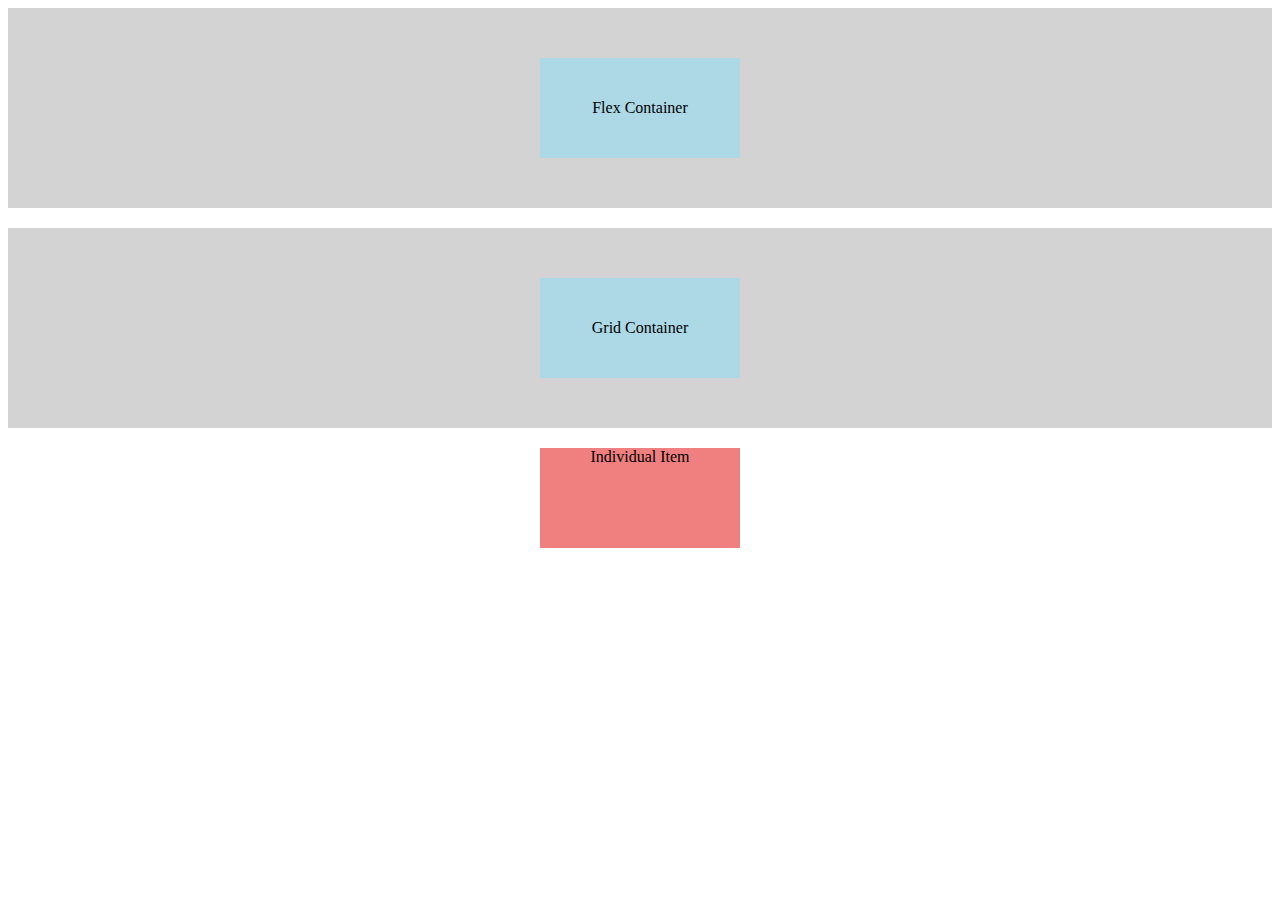
<file: DAY-5 - Intermediate CSS/centering-div/index.html>
<!DOCTYPE html>
<html lang="en">
<head>
  <meta charset="UTF-8">
  <meta name="viewport" content="width=device-width, initial-scale=1.0">
  <title>Centering Methods</title>
  <style>
    /* Internal CSS */
    .flex-container {
      height: 200px;
      background-color: lightgray;
      margin-bottom: 20px;
    }

    .grid-container {
      height: 200px;
      background-color: lightgray;
      margin-bottom: 20px;
    }

    .centered-div {
      width: 200px;
      height: 100px;
      background-color: lightblue;
      display: flex;
      justify-content: center;
      align-items: center;
    }

    .individual-item {
      width: 200px;
      height: 100px;
      background-color: lightcoral;
      margin-bottom: 20px;
    }
  </style>
  <link rel="stylesheet" href="styles.css"> <!-- External CSS -->
</head>
<body>
  <div class="flex-container">
    <div class="centered-div">
      Flex Container
    </div>
  </div>

  <div class="grid-container">
    <div class="centered-div">
      Grid Container
    </div>
  </div>

  <div class="individual-item">
    Individual Item
  </div>
</body>
</html>
</file>
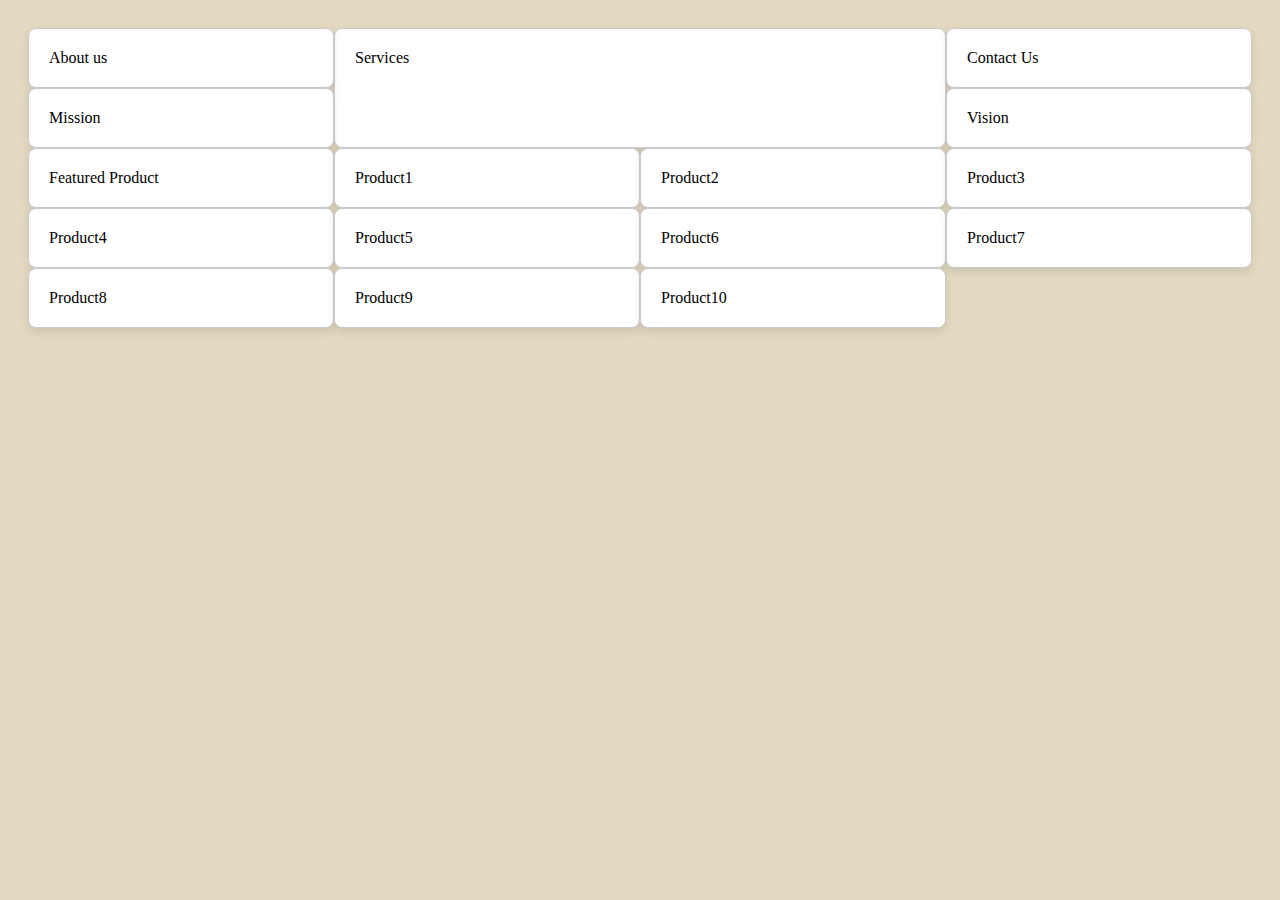
<file: DAY-5 - Intermediate CSS/css-grid/index.html>
<!DOCTYPE html>
<html lang="en">
<head>
<meta charset="UTF-8">
<meta name="viewport" content="width=device-width, initial-scale=1.0">
<title>CSS Grid Sample</title>
<style>
  html {
  font-size: 16px;
  }
  body {
    background-color: #e3d9c1;
  }

  .gridContainer {
    padding: 20px;
  }

  .gridItem {
    background-color: #fff;
    border: 1px solid #ccc;
    border-radius: 8px;
    padding: 20px;
    box-shadow: 0 4px 8px rgba(0, 0, 0, 0.1);
    transition: transform 0.3s ease;
  }

  .gridItem:hover {
    transform: translateY(-5px);
    box-shadow: 0 8px 16px rgba(0, 0, 0, 0.1);
  }
</style>
<link rel="stylesheet" href="styles.css">
</head>
<body>
<div class="gridContainer">
  <div class="gridItem gridItem1">Services</div>
  <div class="gridItem gridItem2">About us</div>
  <div class="gridItem gridItem4">Contact Us</div>
  <div class="gridItem gridItem4">Mission</div>
  <div class="gridItem gridItem5">Vision</div>
  <div class="gridItem gridItem6">Featured Product</div>
  <div class="gridItem gridItem7">Product1</div>
  <div class="gridItem gridItem8">Product2</div>
  <div class="gridItem gridItem9">Product3</div>
  <div class="gridItem gridItem10">Product4</div>
  <div class="gridItem gridItem11">Product5</div>
  <div class="gridItem gridItem12">Product6</div>
  <div class="gridItem gridItem13">Product7</div>
  <div class="gridItem gridItem14">Product8</div>
  <div class="gridItem gridItem15">Product9</div>
  <div class="gridItem gridItem16">Product10</div>
</div>
</body>
</html>
</file>
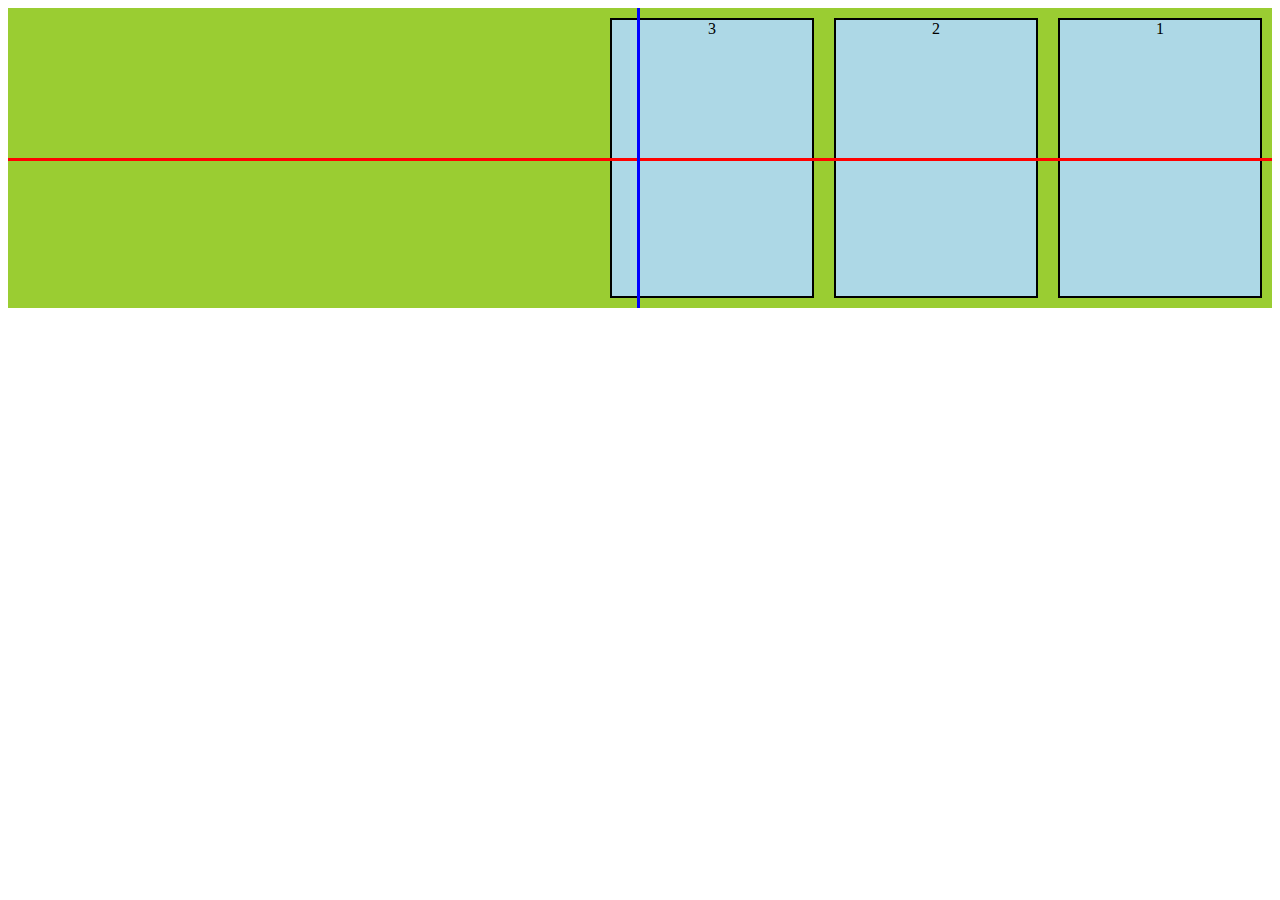
<file: DAY-5 - Intermediate CSS/flexbox/index.html>
<!DOCTYPE html>
<html lang="en">
<head>
    <title>Flexbox</title>

    <style>
        .flexItems {
            width: 200px;
            margin: 10px;
            border: 2px black solid;
            background-color: lightblue;
            text-align: center;
            justify-content: center;
        }

        .cross-axis {
            position: absolute;
            right: 50%;
            height: 1080px;
            width: 3px;
            background-color: blue;
        }

        .main-axis {
            position: absolute;
            top: 50%;
            height: 3px;
            width: 2160px;
            background-color: red;
        }

        .container {
            height: 300px;
            background-color: yellowgreen;
            position: relative;
            overflow: hidden;
        }
    </style>
    <link rel="stylesheet" href="./styles.css">
</head>
<body>

    <div class="container flexContainer">
        <div class="flexItems flexItem1">1</div>
        <div class="flexItems flexItem2">2</div>
        <div class="flexItems flexItem3">3</div>

        <!-- the axes are for discussion purposes only -->
        <div class="axis main-axis"></div>
        <div class="axis cross-axis"></div>
    </div>
</body>
</html>
</file>
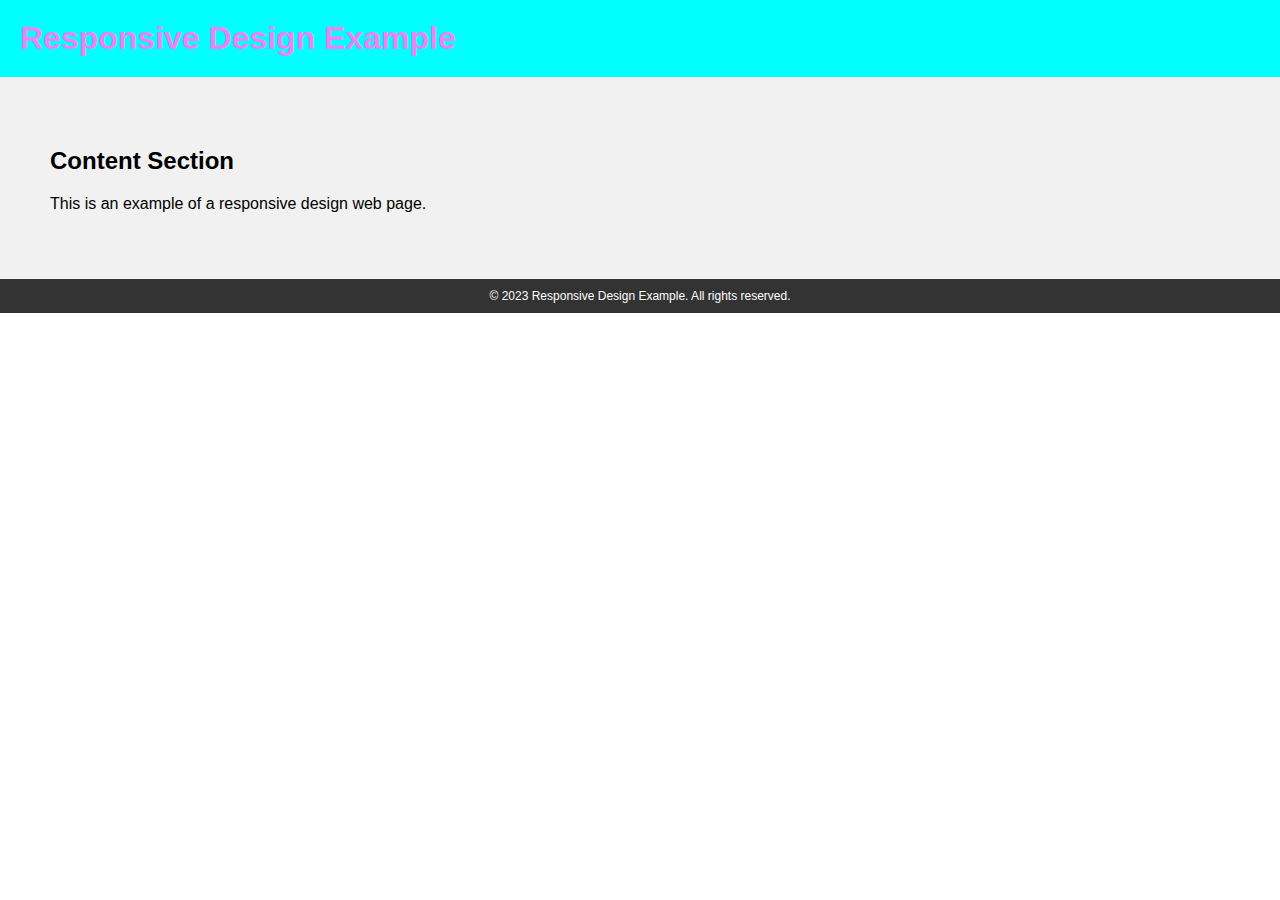
<file: DAY-5 - Intermediate CSS/media-query/index.html>
<!DOCTYPE html>
<html>
<head>
  <title>Responsive Design Example</title>
  <link rel="stylesheet" href="styles.css">
</head>
<body>
  <header>
    <h1>Responsive Design Example</h1>
  </header>
  <section>
    <h2>Content Section</h2>
    <p>This is an example of a responsive design web page.</p>
  </section>
  <footer>
    <p>&copy; 2023 Responsive Design Example. All rights reserved.</p>
  </footer>
</body>
</html>
</file>
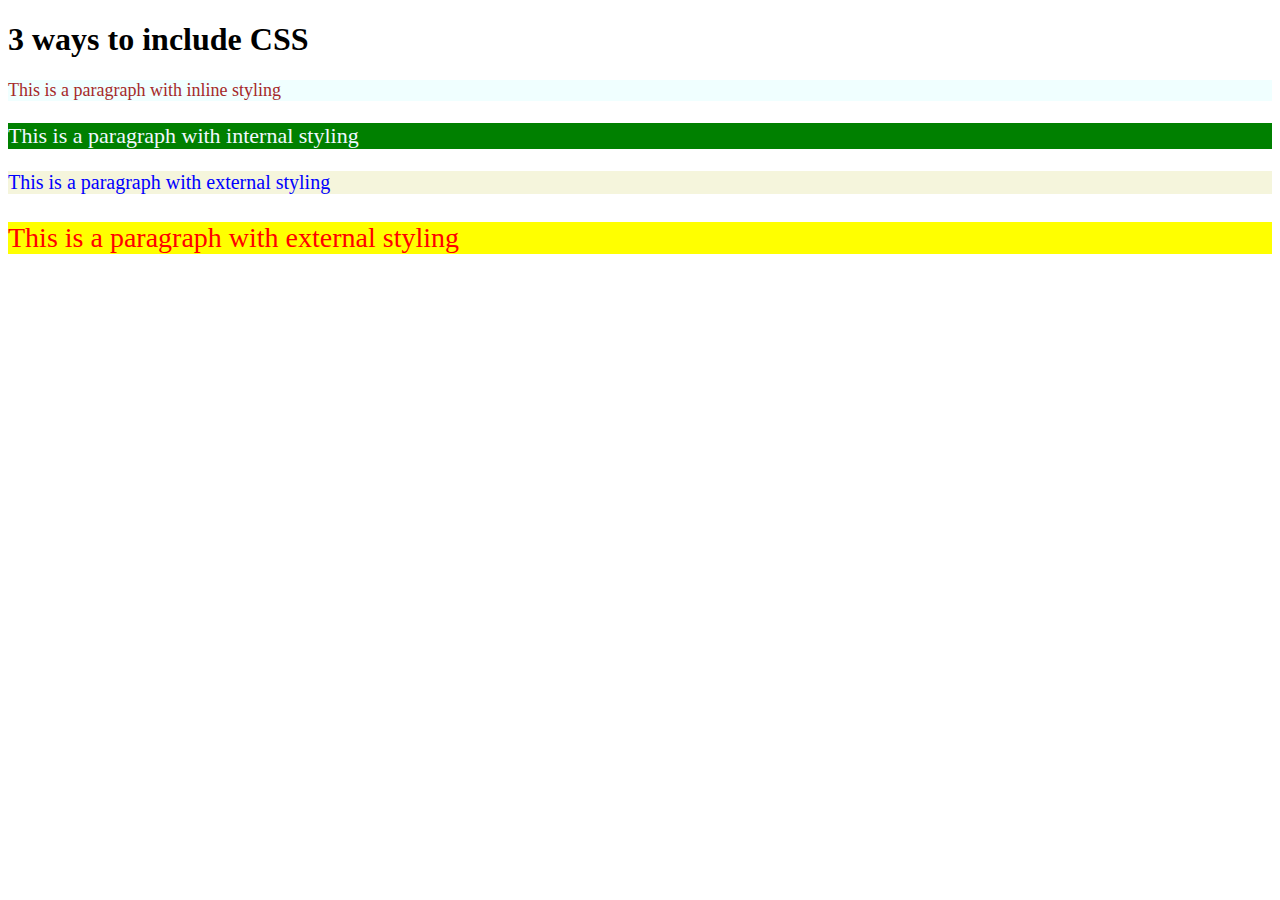
<file: DAY3-HTML/Intro_to_CSS/index.html>
<!DOCTYPE html>
<html lang="en">
<head>
    <meta charset="UTF-8">
    <meta name="viewport" content="width=device-width, initial-scale=1.0">
    <title>Intro to CSS</title>
    <style>
        .internal-styling {
            color: aliceblue;
            background-color: green;
            font-size: 22px;
        }
    </style>
    <link rel="stylesheet" href="./style.css">
</head>
<body>
    <h1>3 ways to include CSS</h1>
    <!-- Inline Styling -->
    <p style="color:brown; font-size: 18px; background-color: azure;">This is a paragraph with inline styling</p>

    <!-- Internal Styling -->
    <p class="internal-styling">This is a paragraph with internal styling</p>

    <!-- External Styling -->
    <p class="external-styling">This is a paragraph with external styling</p>

     <!-- External Styling -->
     <p class="external-styling-v2">This is a paragraph with external styling</p>

</body>
</html>
</file>
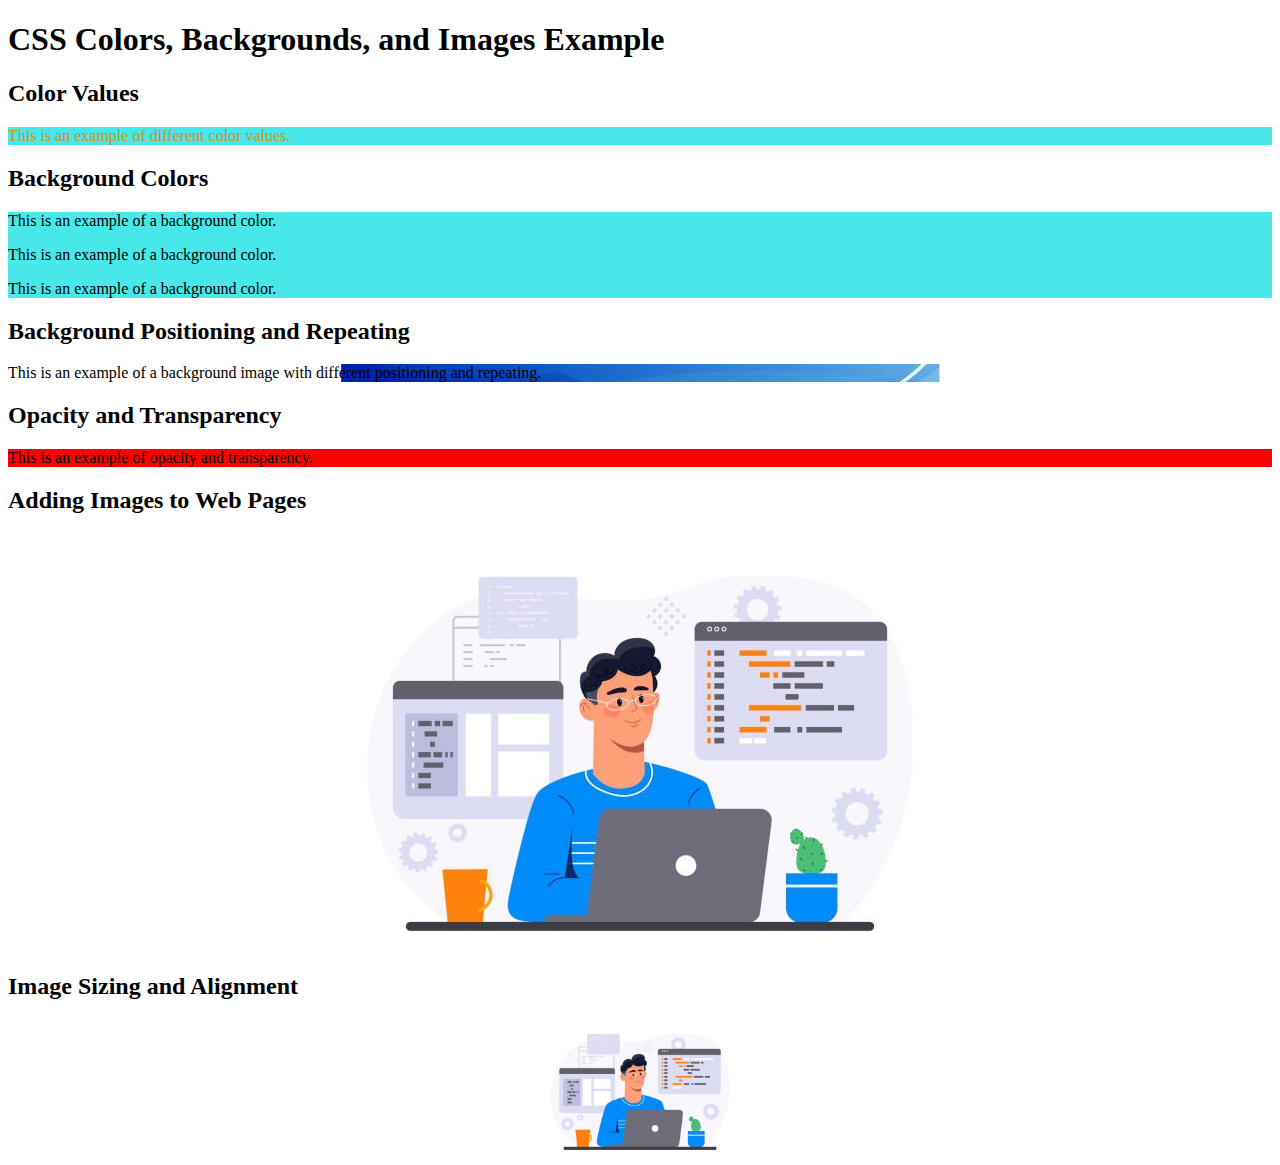
<file: DAY4-CSS/color_background_images/index.html>
<!DOCTYPE html>
<html lang="en">
  <head>
    <meta charset="UTF-8" />
    <meta name="viewport" content="width=device-width, initial-scale=1.0" />
    <link rel="stylesheet" href="styles.css" />
    <title>CSS Color, Background, and Images</title>
  </head>
  <body>
    <h1>CSS Colors, Backgrounds, and Images Example</h1>

    <h2>Color Values</h2>
    <p class="color-example">This is an example of different color values.</p>


    <h2>Background Colors</h2>
    <div class="background-example">
      <p>This is an example of a background color.</p>
      <p>This is an example of a background color.</p>
      <p>This is an example of a background color.</p>
    </div>

    <h2>Background Positioning and Repeating</h2>
    <div class="background-position-example">
      <p>
        This is an example of a background image with different positioning and
        repeating.

      </p>
    </div>

    <h2>Opacity and Transparency</h2>
    <p class="opacity-example">
      This is an example of opacity and transparency.
    </p>

    <h2>Adding Images to Web Pages</h2>
    <img src="image.jpg" alt="Example Image" class="image-example" />

    <h2>Image Sizing and Alignment</h2>
    <img src="image.jpg" alt="Example Image" class="image-sizing-example" />
  </body>
</html>
</file>
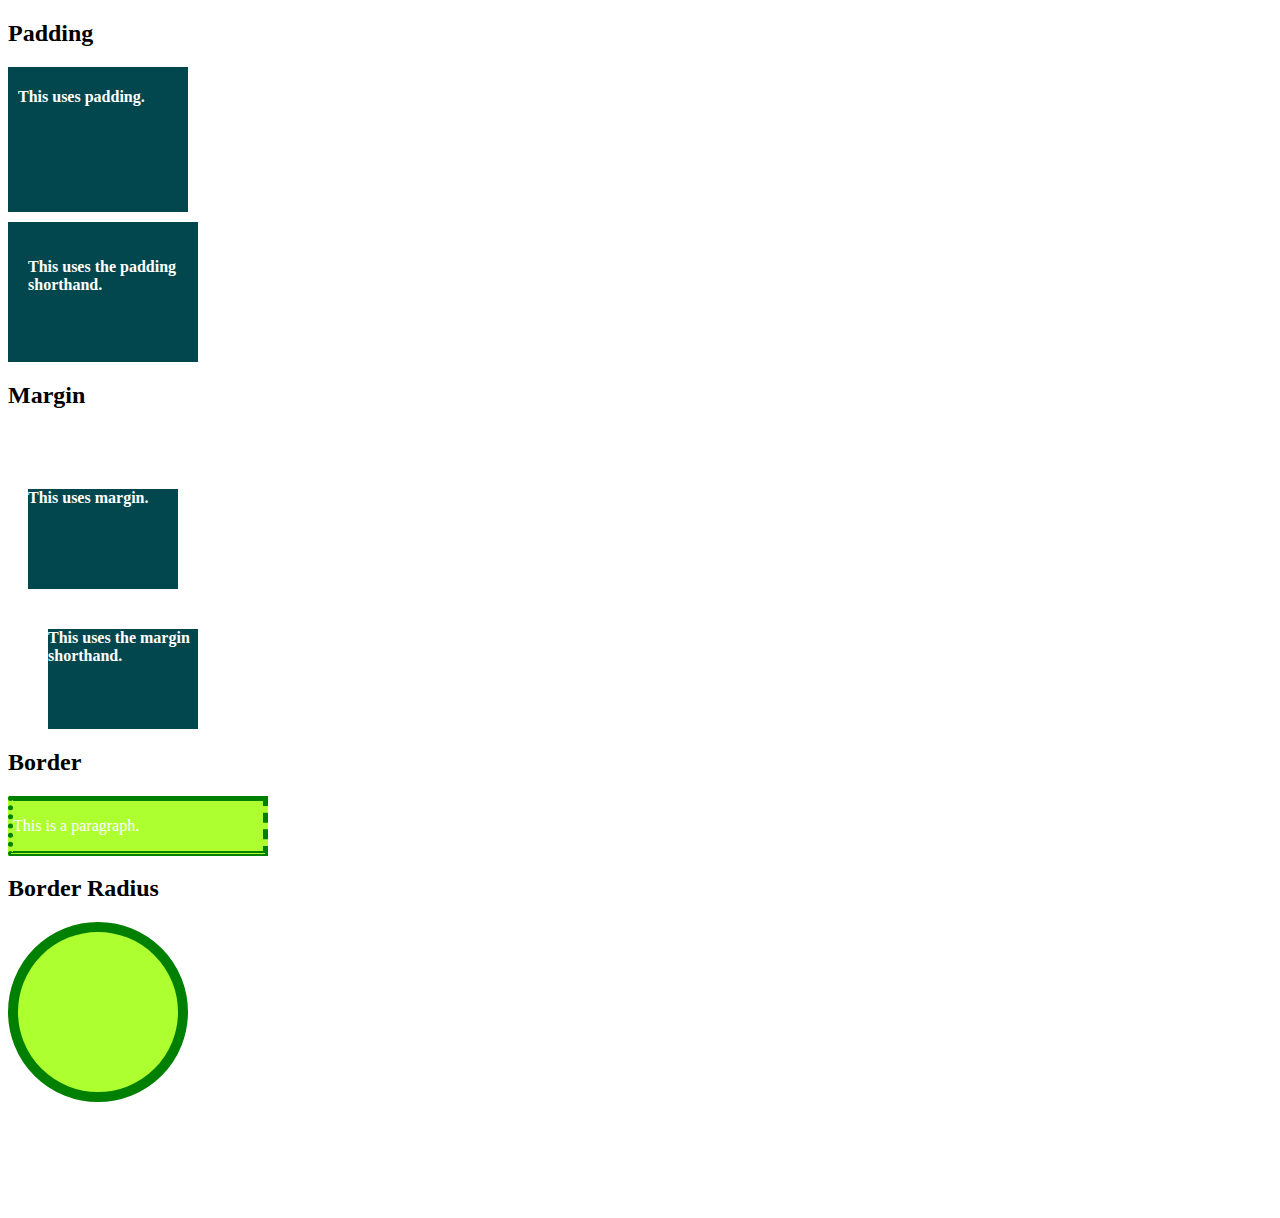
<file: DAY4-CSS/padding_margin_border/index.html>
<!DOCTYPE html>
<html lang="en">
  <head>
    <meta charset="UTF-8" />
    <meta name="viewport" content="width=device-width, initial-scale=1.0" />
    <link rel="stylesheet" href="styles.css" />
    <style>
      /* Inline Styles */
      .box {
        background-color: #02474d;
        height: 100px;
        width: 150px;
        color: white;
        font-weight: bolder;
        margin-bottom: 10px;
      }
    </style>
    <title>CSS Padding, Margin and Border</title>
  </head>
  <body>
    <h2>Padding</h2>
    <div class="box box1">
      <p>This uses padding.</p>
    </div>

    <div class="box box2">
      <p>This uses the padding shorthand.</p>
    </div>

    <h2>Margin</h2>
    <div class="box box3">
      <p class="">This uses margin.</p>
    </div>

    <div class="box box4">
      <p class="">This uses the margin shorthand.</p>
    </div>

    <h2>Border</h2>
    <div class="mix-border">
      <p class="parag">This is a paragraph.</p>
    </div>

    <h2>Border Radius</h2>
    <div class="circle-container"></div>
    <br>
    <br>
    <br>
    <br>
    <br>
    <br>
    
  </body>
</file>
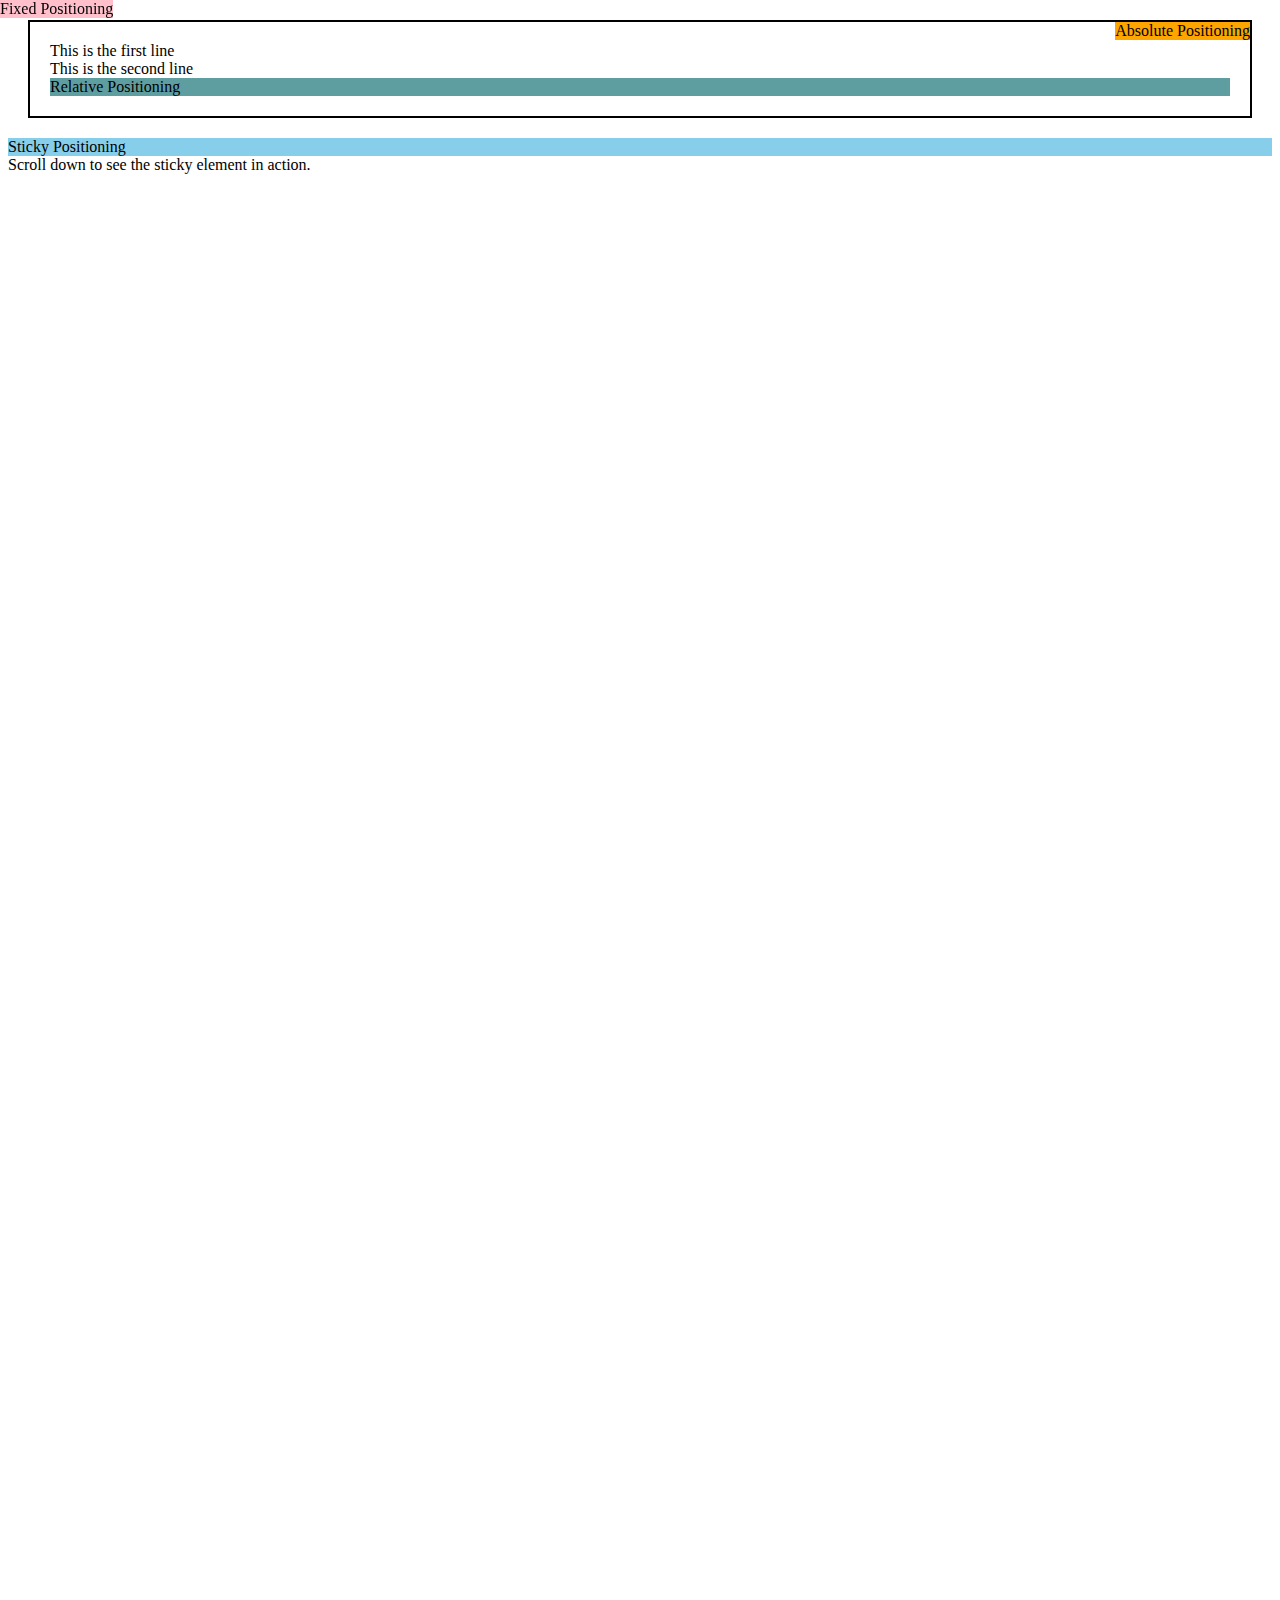
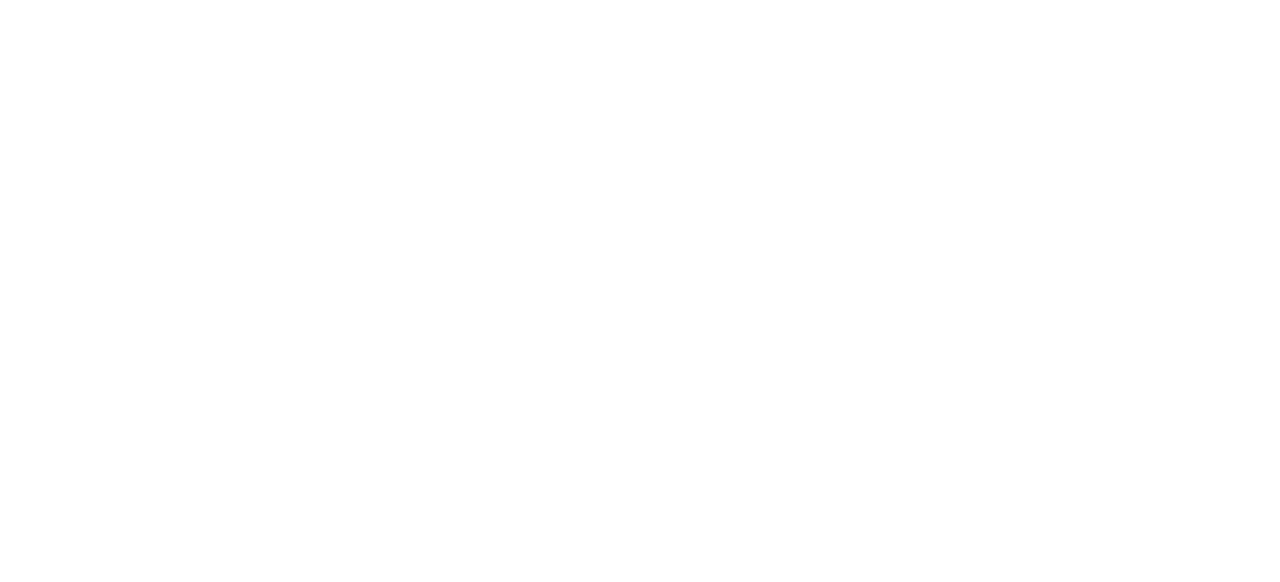
<file: DAY4-CSS/positioning/index.html>
<!DOCTYPE html>
<html lang="en">
<head>
    <meta charset="UTF-8">
    <meta name="viewport" content="width=device-width, initial-scale=1.0">
    <title>Positioning Example</title>
    <style>
        /* Ancestor Element */
        .ancestor {
            position: relative;
            border: 2px solid #000;
            padding: 20px;
            margin: 20px;
        }
    </style>
    <link rel="stylesheet" href="styles.css">
</head>
<body>
    <div class="ancestor">
        <div>This is the first line</div>
        <div>This is the second line</div>
        <div class="relative">Relative Positioning</div>
        <div class="absolute">Absolute Positioning</div>
        <div class="fixed">Fixed Positioning</div>
    </div>
    <div class="sticky">Sticky Positioning</div>
   <div style="height: 2000px;">Scroll down to see the sticky element in action.</div>
  <br>
</body>
</html>
</file>
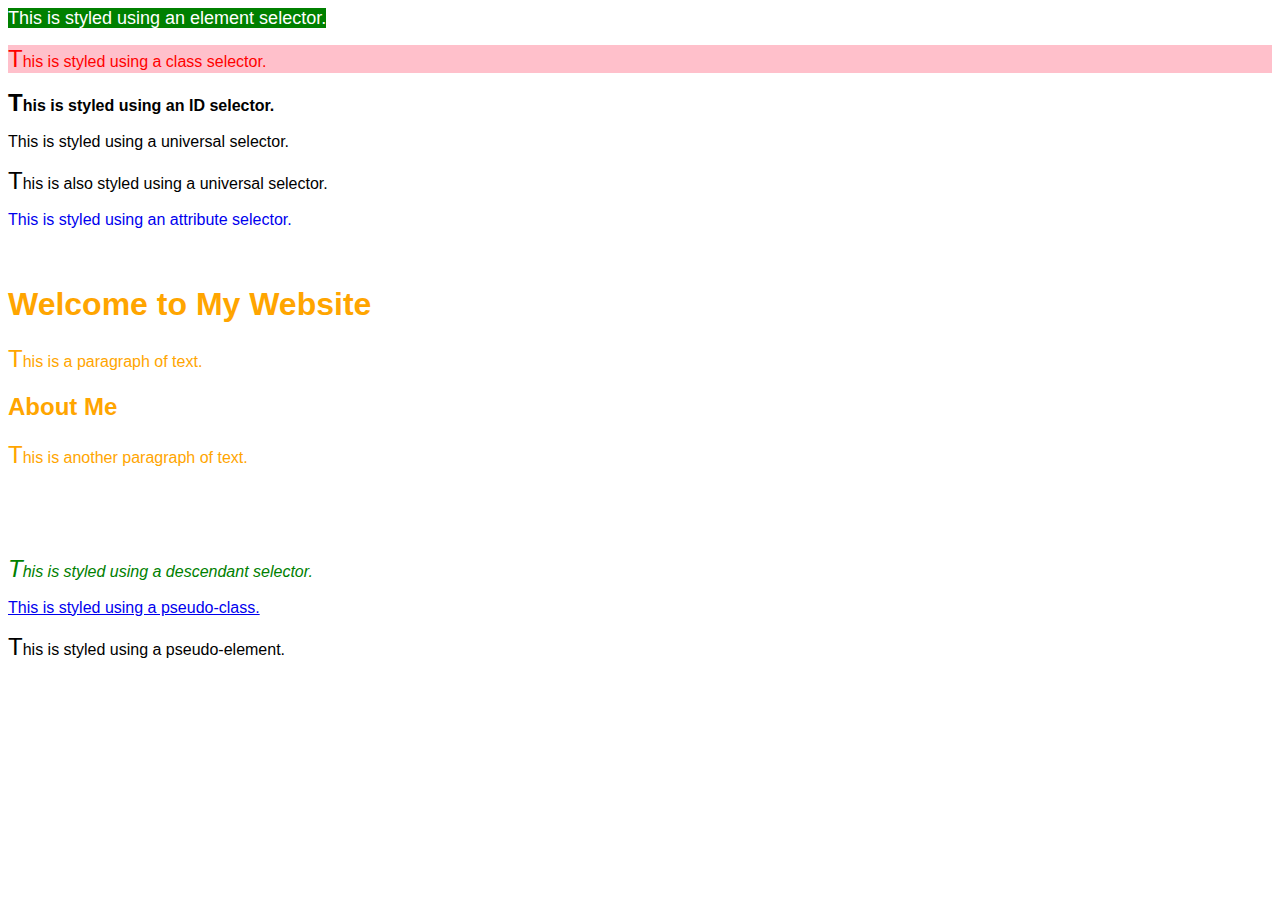
<file: DAY4-CSS/selectors/index.html>
<!DOCTYPE html>
<html lang="en">
  <head>
    <meta charset="UTF-8" />
    <meta name="viewport" content="width=device-width, initial-scale=1.0" />
    <link rel="stylesheet" href="style.css" />
    <title>CSS Selectors</title>
  </head>
  <body>
    <!-- Element Selector -->
    <span>This is styled using an element selector.</span>


    <!-- Class Selector -->
    <p class="class-name">This is styled using a class selector.</p>

    <!-- ID Selector -->
    <p id="id-name">This is styled using an ID selector.</p>

    <!-- Universal Selector -->
    <div>This is styled using a universal selector.</div>
    <p>This is also styled using a universal selector.</p>

    <!-- Attribute Selector -->
    <a href="https://www.google.com" target="_blank">This is styled using an attribute selector.</a>
    <br /><br /><br />

    <!-- Grouping Selector -->
    <h1>Welcome to My Website</h1>
    <p class="parag">This is a paragraph of text.</p>
    <h2>About Me</h2>
    <p class="parag">This is another paragraph of text.</p>
    <br /><br /><br />

    <!-- Descendant Selector -->
    <div class="ancestor">
      <p>This is styled using a descendant selector.</p>

    </div>

    <!-- Pseudo-classes -->
    <a href="#" class="link">This is styled using a pseudo-class.</a>

    <!-- Pseudo-element -->
    <p>This is styled using a pseudo-element.</p>
  </body>
</html>
</file>
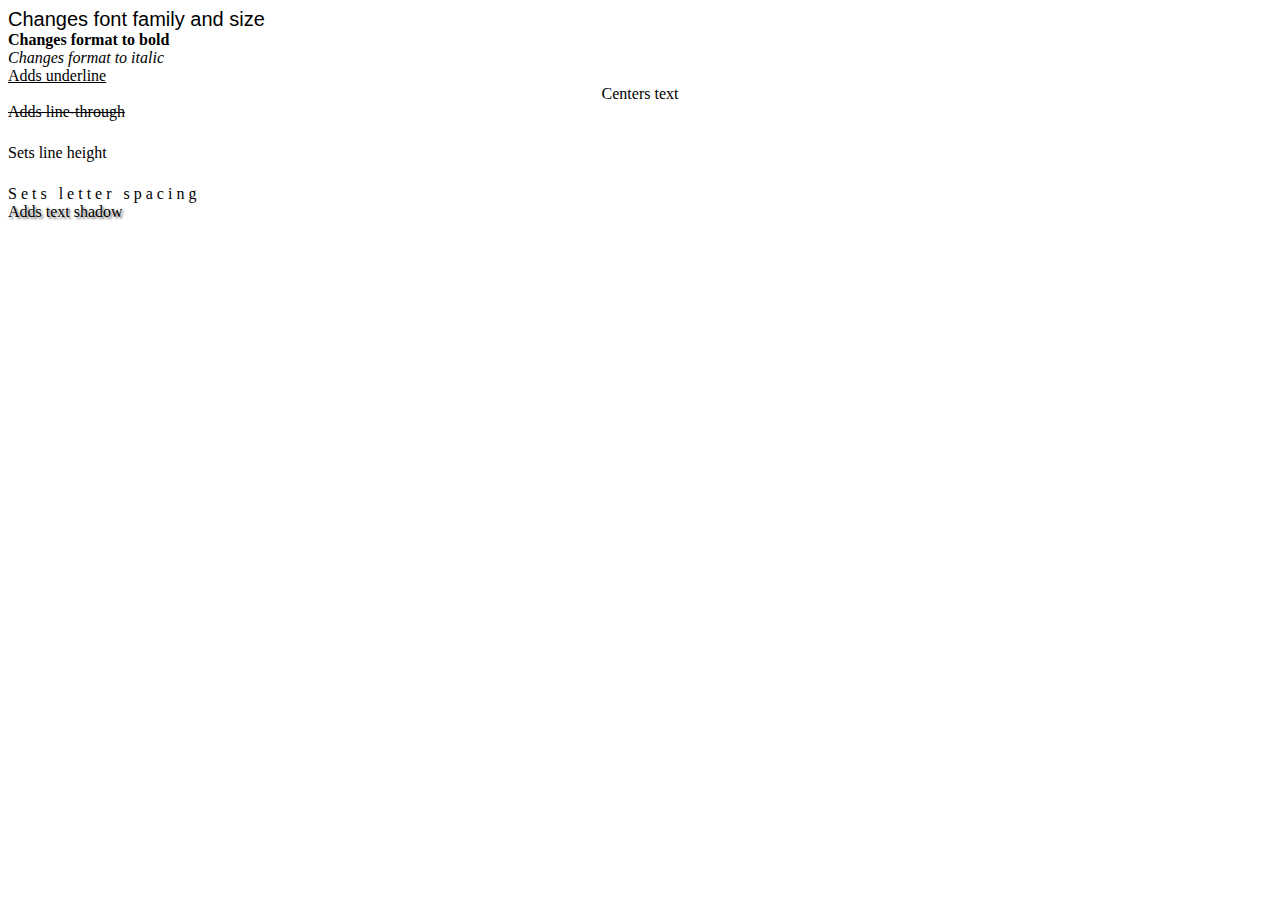
<file: DAY4-CSS/typography/index.html>
<!DOCTYPE html>
<html lang="en">
  <head>
    <meta charset="UTF-8" />
    <meta name="viewport" content="width=device-width, initial-scale=1.0" />
    <link rel="stylesheet" href="styles.css" />
    <title>CSS Typography</title>
  </head>
  <body>
    <div class="font-family-size">Changes font family and size</div>
    <div class="bold">Changes format to bold</div>
    <div class="italic">Changes format to italic</div>
    <div class="underline">Adds underline</div>
    <div class="center-align">Centers text</div>
    <div class="line-through">Adds line-through</div>
    <div class="line-height">Sets line height</div>
    <div class="letter-spacing">Sets letter spacing</div>
    <div class="text-shadow">Adds text shadow</div>
  </body>
</html>
</file>
<file: DAY-5 - Intermediate CSS/centering-div/styles.css>
.flex-container {
    display: flex;
    justify-content: center;
    align-items: center;
}

.grid-container {
    display: grid;
    place-items: center;
}

.individual-item {
    text-align: center;
    margin: auto;
}
</file>
<file: DAY-5 - Intermediate CSS/css-grid/styles.css>
/* Using px */
.gridContainer {
    display: grid;
    /* grid-template-columns: 300px 200px 200px 100px;
    grid-template-rows: 300px 200px */
}

/* using auto */
.gridContainer {
    display: grid;
    /* grid-template-columns: auto auto auto;
    grid-template-rows: auto; */
}

/* using fraction */
.gridContainer {
    display: grid;
    /* grid-template-columns: 2fr 1fr 1fr; */

}

/* using percentage */
.gridContainer {
    display: grid;
    /* grid-template-columns: 50% 30% 10% 10%; */

}

/* using repeat */
.gridContainer {
    display: grid;
    /* grid-template-columns: repeat(4, 1fr); */
}

/* using gap */
.gridContainer {
    display: grid;
    grid-template-columns: repeat(4, 1fr);
    /* gap: 15px; */
}

/* using grid area */
.gridItem1 {

    grid-area: 1/2/3/4;
}

/* first point
1. row :start
2. column :start
second point
3. row :end
4. column end */
</file>
<file: DAY-5 - Intermediate CSS/flexbox/styles.css>
.flexContainer {
    display: flex;
    flex-direction: row-reverse;
    /* justify-content: center; */
    /* justify-content: space-evenly; */
    /* justify-content: space-between; */
}

/* Flex Wrap */
/* .flexContainer {
    display: flex; */
    /* flex-wrap: wrap; }*/


/* Flex grow */
/* .flexContainer {
    display: flex;

}

.flexItem1 {
    flex-grow: flex;
}

.flexItem2 {
    flex-grow: 0;
}

.flexItem3 {
    flex-grow: 1;
} */

/* Flex shrink */
.flexContainer {
    display: flex;

}

.flexItem1 {
    flex-shrink: flex;
}

.flexItem2 {
    flex-shrink: 2;
}

.flexItem3 {
    flex-shrink: 1;
}
</file>
<file: DAY-5 - Intermediate CSS/media-query/styles.css>
/* General Styles */

body {
    font-family: Arial, sans-serif;
    margin: 0;
    padding: 0;
}

header {
    background-color: #333333;
    padding: 20px;
}

h1 {
    color: #ffffff;
    margin: 0;
}

section {
    padding: 50px;
    background-color: #f1f1f1;
}

footer {
    background-color: #333333;
    padding: 10px;
    text-align: center;
}

footer p {
    color: #ffffff;
    font-size: 12px;
    margin: 0;
}

/*mobile devices */
@media screen and (max-width:480px) {
    h1 {
        color: blue;
    }
}

/*Ipad, Tablets */
@media screen and (min-width: 481px) and (max-width:768px) {
    h1 {
        color: green;
    }
}

/*Laptop or Small Screen */
@media screen and (min-width: 769px) and (max-width:1024px) {
    h1 {
        color: red;
    }
}

/*Desktop or Large Screen */
@media screen and (min-width: 1025px) and (max-width:1200px) {
    h1 {
        color: yellow;
    }
}

/*Extra Large Screen */
@media screen and (min-width: 1201px) {
    h1 {
        color: violet;
    }
}

@media (orientation: landscape) {
    header {
        background-color: aqua;
    }
}

@media (orientation: portrait) {
    header {
        background-color: lightblue;
    }
}


/* Breakpoint
480px - 768px mobile devices
769px - 1024px - laptop or small screens
1025px - 1200px - desktop, large, Large Screen
1201px> - extra large screen */
</file>
<file: DAY3-HTML/Intro_to_CSS/style.css>
/* external styling */
.external-styling {
    color:blue;
    background-color: beige;
    font-size: 20px;
}

.external-styling-v2 {
    color: red;
    background-color: yellow;
    font-size: 28px;
}
</file>
<file: DAY4-CSS/color_background_images/styles.css>
.color-example {
    color: rgb(212,144,34);
    background-color: #48e7ea;
}

.background-example {
    background-color: #48e7ea;
}

.background-position-example {
    background-image: url(background.jpg);
    background-position: center top;
    background-repeat: no-repeat
}

.opacity-example {
    background-color: rgba(255, 0, 0, 1);
}

.image-example {
    display: block;
    margin: 0 auto;
}

.image-sizing-example {
    width: 200px;
    height: auto;
    display: block;
    margin: 0 auto
}
</file>
<file: DAY4-CSS/padding_margin_border/styles.css>
.box1 {
    padding-top: 5px;
    padding-left: 10px;
    padding-right: 20px;
    padding-bottom: 40px;
}

.box2 {
    padding: 20px;
}

.box3 {
    margin-top: 80px;
    margin-left: 20px;
    margin-right: 30px;
    margin-bottom: 40px;
}

.box4 {
    margin: 40px;
}

.mix-border {
    color: white;
    border-style: solid dashed double dotted;
    border-color: green;
    border-width: 5px;
    width: 250px;
    background-color: greenyellow;
}

.circle-container {
    background-color: greenyellow;
    height: 160px;
    width: 160px;
    border: 10px solid green;
    border-radius: 50%;
}
</file>
<file: DAY4-CSS/positioning/styles.css>
.relative {
    background-color: cadetblue;
    position: relative;
    top: 0px;
    left: 0px;
}

.absolute {
    background-color: orange;
    position: absolute;
    top: 0px;
    right: 0px;
}

.fixed {
    background-color: pink;
    position: fixed;
    top: 0px;
    left: 0px;
}

.sticky {
    background-color: skyblue;
    position: sticky;
    top: 0px;

}
</file>
<file: DAY4-CSS/selectors/style.css>
span {
    background-color: green;
    color: white;
    font-size: 18px;
}

.class-name {
    color: red;
    background-color: pink;
}

#id-name {
    font-weight: bold;
}

* {
    font-family: 'Franklin Gothic Medium', 'Arial Narrow', Arial, sans-serif;
}

a[href="https://www.google.com"]
{
    text-decoration: none;
}

h1, h2, .parag {
    color: orange;
}

.ancestor p {
    font-style: italic;
    color: green;
}

a.link:hover {
    color: red;
}

p::first-letter {
    font-size: 150%;
}
</file>
<file: DAY4-CSS/typography/styles.css>
.font-family-size {
    font-family: Arial, Helvetica, sans-serif;
    font-size: 20px;
}

.bold {
    font-weight: bold;
}

.italic{
    font-style: italic;
}

.underline{
    text-decoration: underline;
}

.center-align {
    text-align: center;
}

.line-through {
    text-decoration: line-through;
}

.line-height {
    line-height: 4;
}

.letter-spacing {
    letter-spacing: 4px;
}

.text-shadow {
    text-shadow: 2px 2px 2px rgba(0,0,0,0.5);
}
</file>
